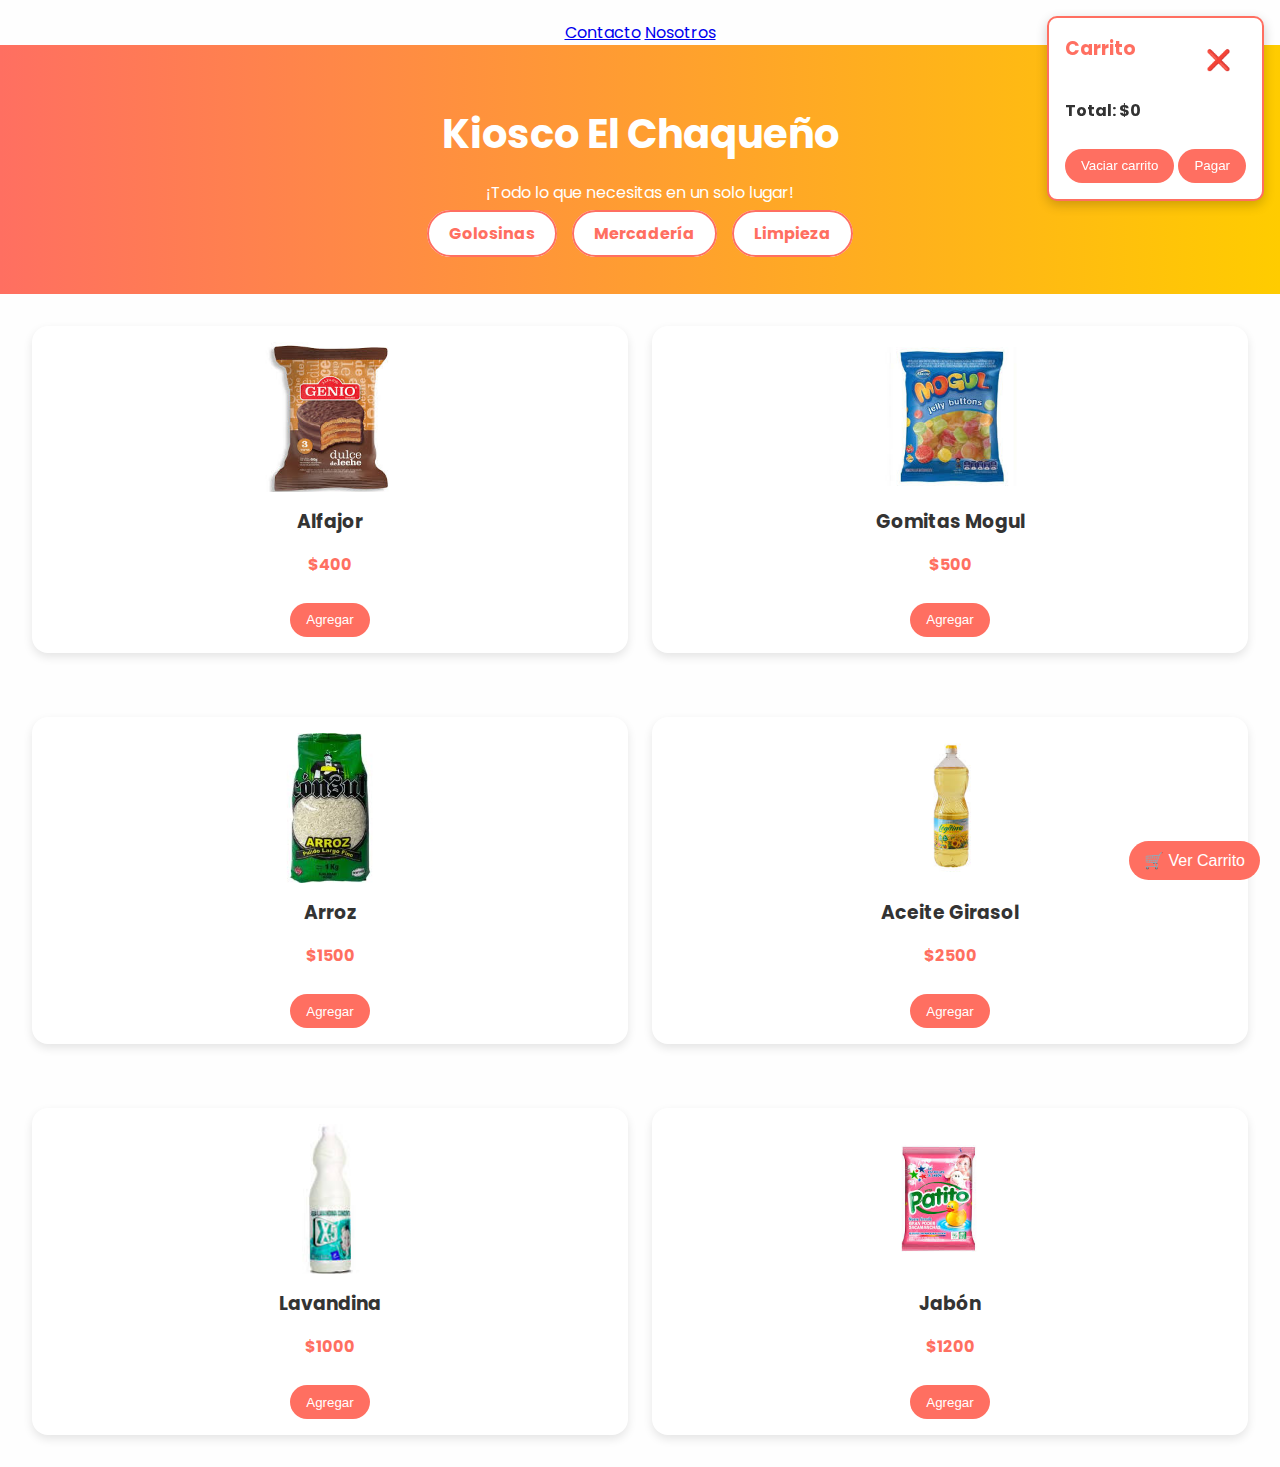
<file: index.html>
<!DOCTYPE html>
<html lang="es">
<head>
  <meta charset="utf-8"/>
  <meta name="viewport" content="width=device-width, initial-scale=1.0"/>
  <title>Kiosco El Chaqueño</title>
  <link href="estilo.css" rel="stylesheet"/>
</head>
<body>
  <button id="abrirCarritoBtn" onclick="abrirCarrito()" style="position:fixed;bottom:20px;right:20px;padding:10px 15px;font-size:16px;z-index:1000;display:block;">
    🛒 Ver Carrito
  </button>

  <div style="margin-top: 20px; text-align: center;">
    <a href="contacto.html">Contacto</a>
    <a href="nosotros.html">Nosotros</a>
  </div>

  <header>
    <h1 id="Titulo">Kiosco El Chaqueño</h1>
    <p>¡Todo lo que necesitas en un solo lugar!</p>
    <nav>
      <ul>
        <li><a href="#golosinas">Golosinas</a></li>
        <li><a href="#mercaderia">Mercadería</a></li>
        <li><a href="#limpieza">Limpieza</a></li>
      </ul>
    </nav>
  </header>

  <div id="carrito">
    <button onclick="cerrarCarrito()" style="position:absolute;top:10px;right:15px;background:none;border:none;font-size:20px;cursor:pointer;">❌</button>
    <h3>Carrito</h3>
    <ul id="lista-carrito"></ul>
    <p><strong>Total: $<span id="total">0</span></strong></p>
    <button class="vaciar-btn" onclick="vaciarCarrito()">Vaciar carrito</button>
    <button class="pagar-btn" onclick="redirigirAPago()">Pagar</button>
  </div>

  <section class="productos" id="golosinas">
    <div class="producto">
      <img src="Alfajor.jpeg" alt="Alfajor"/>
      <h3>Alfajor</h3>
      <p class="precio" data-precio="400">$400</p>
      <button onclick="agregarAlCarrito('Alfajor', 400)">Agregar</button>
    </div>
    <div class="producto">
      <img src="Gomitas Mogul.jpeg" alt="Gomitas Mogul"/>
      <h3>Gomitas Mogul</h3>
      <p class="precio" data-precio="500">$500</p>
      <button onclick="agregarAlCarrito('Gomitas Mogul', 500)">Agregar</button>
    </div>
  </section>

  <section class="productos" id="mercaderia">
    <div class="producto">
      <img src="arroz.jpeg" alt="Arroz"/>
      <h3>Arroz</h3>
      <p class="precio" data-precio="1500">$1500</p>
      <button onclick="agregarAlCarrito('Arroz', 1500)">Agregar</button>
    </div>
    <div class="producto">
      <img src="Aceite Girasol.jpeg" alt="Aceite Girasol"/>
      <h3>Aceite Girasol</h3>
      <p class="precio" data-precio="2500">$2500</p>
      <button onclick="agregarAlCarrito('Aceite Girasol', 2500)">Agregar</button>
    </div>
  </section>


  <section class="productos" id="limpieza">
    <div class="producto">
      <img src="Lavandina.jpeg" alt="Lavandina">
      <h3>Lavandina</h3>
      <p class="precio" data-precio="1000">$1000</p>
      <button onclick="agregarAlCarrito('Lavandina', 1000)">Agregar</button>
    </div>
    <div class="producto">
      <img src="jabon.jpeg" alt="Jabón">
      <h3>Jabón</h3>
      <p class="precio" data-precio="1200">$1200</p>
      <button onclick="agregarAlCarrito('Jabón', 1200)">Agregar</button>
    </div>
  </section>


<script>
  let carrito = [];

  function agregarAlCarrito(nombre, precio) {
    carrito.push({ nombre, precio });
    actualizarCarrito();
  }

  function quitarDelCarrito(nombre) {
    const index = carrito.findIndex(item => item.nombre === nombre);
    if (index !== -1) {
      carrito.splice(index, 1);
      actualizarCarrito();
    }
  }

  function actualizarCarrito() {
    const listaCarrito = document.getElementById("lista-carrito");
    listaCarrito.innerHTML = "";
    let total = 0;

    carrito.forEach((item) => {
      const li = document.createElement("li");
      li.innerHTML = `${item.nombre} - $${item.precio}
        <button onclick="quitarDelCarrito('${item.nombre}')">❌</button>`;
      listaCarrito.appendChild(li);
      total += item.precio;
    });

    document.getElementById("total").textContent = total;
  }

  function vaciarCarrito() {
    carrito = [];
    actualizarCarrito();
  }

  function abrirCarrito() {
    document.getElementById("carrito").style.display = "block";
  }

  function cerrarCarrito() {
    document.getElementById("carrito").style.display = "none";
  }

  function redirigirAPago() {
    localStorage.setItem('carrito', JSON.stringify(carrito));
    window.location.href = "recibo.html";
  }
</script>



<script>
  let carrito = [];

  function agregarAlCarrito(nombre, precio) {
    carrito.push({ nombre, precio });
    actualizarCarrito();
  }

  function quitarDelCarrito(nombre) {
    const index = carrito.findIndex(item => item.nombre === nombre);
    if (index !== -1) {
      carrito.splice(index, 1);
      actualizarCarrito();
    }
  }

  function actualizarCarrito() {
    const listaCarrito = document.getElementById("lista-carrito");
    listaCarrito.innerHTML = "";
    let total = 0;

    carrito.forEach((item) => {
      const li = document.createElement("li");
      li.innerHTML = `${item.nombre} - $${item.precio}
        <button onclick="quitarDelCarrito('${item.nombre}')">❌</button>`;
      listaCarrito.appendChild(li);
      total += item.precio;
    });

    document.getElementById("total").textContent = total;
  }

  function vaciarCarrito() {
    carrito = [];
    actualizarCarrito();
  }

  function abrirCarrito() {
    document.getElementById("carrito").style.display = "block";
  }

  function cerrarCarrito() {
    document.getElementById("carrito").style.display = "none";
  }

  function redirigirAPago() {
    localStorage.setItem('carrito', JSON.stringify(carrito));
    window.location.href = "recibo.html";
  }
</script>


</body>

</html>
</file>
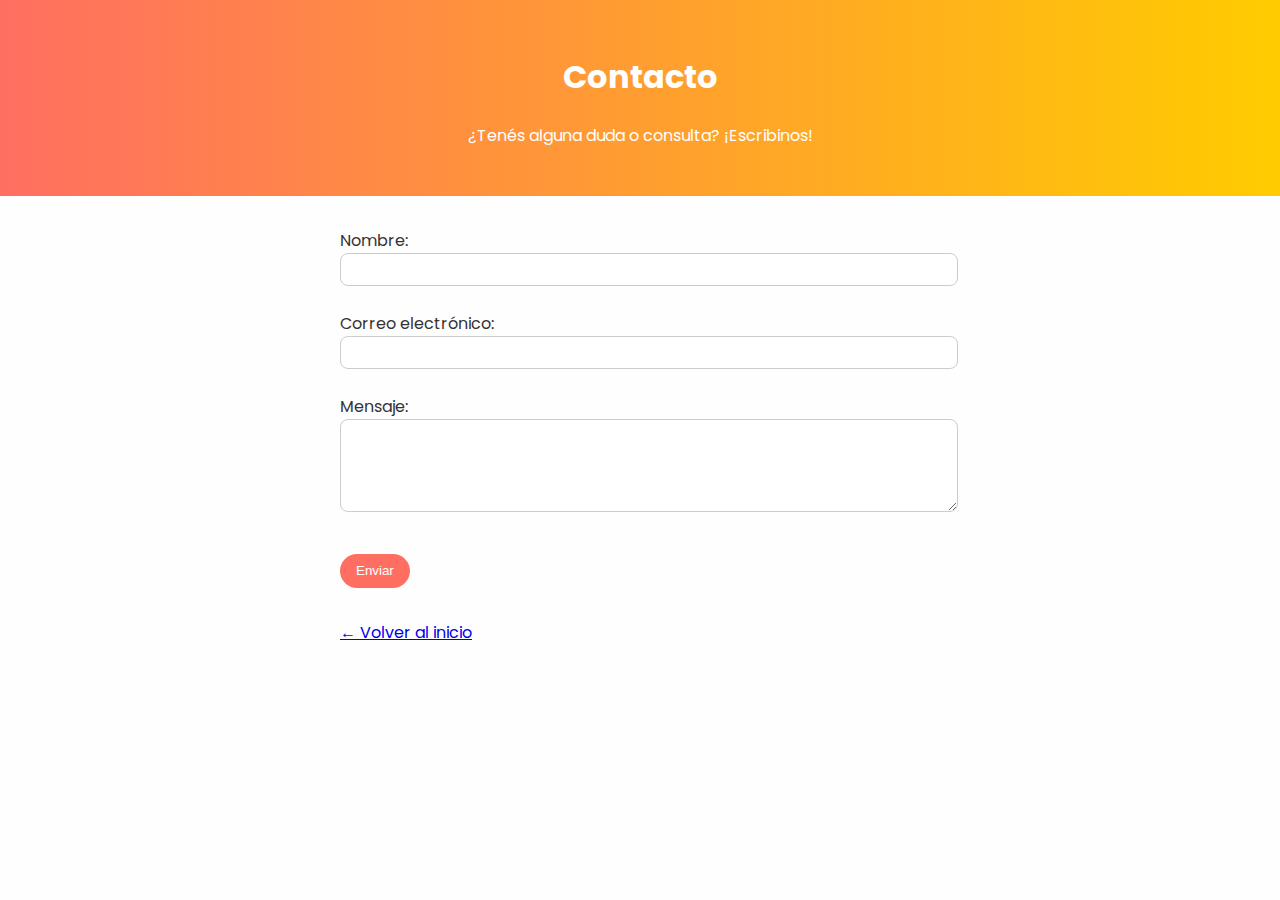
<file: contacto.html>
<!DOCTYPE html>
<html lang="es">
<head>
  <meta charset="UTF-8">
  <title>Contacto</title>
  <link rel="stylesheet" href="estilo.css">
</head>
<body>
  <header>
    <h1>Contacto</h1>
    <p>¿Tenés alguna duda o consulta? ¡Escribinos!</p>
  </header>
  <main style="max-width: 600px; margin: auto; padding: 2rem;">
    <form action="#" method="post" class="formulario-contacto">
      <label for="nombre">Nombre:</label><br>
      <input type="text" id="nombre" name="nombre" style="width: 100%; padding: 0.5rem; border-radius: 8px; border: 1px solid #ccc;"><br><br>

      <label for="email">Correo electrónico:</label><br>
      <input type="email" id="email" name="email" style="width: 100%; padding: 0.5rem; border-radius: 8px; border: 1px solid #ccc;"><br><br>

      <label for="mensaje">Mensaje:</label><br>
      <textarea id="mensaje" name="mensaje" rows="5" style="width: 100%; padding: 0.5rem; border-radius: 8px; border: 1px solid #ccc;"></textarea><br><br>

      <button type="submit">Enviar</button>
    </form>
    <p style="margin-top: 2rem;"><a href="index.html">← Volver al inicio</a></p>
  </main>
</body>
</html>
</file>
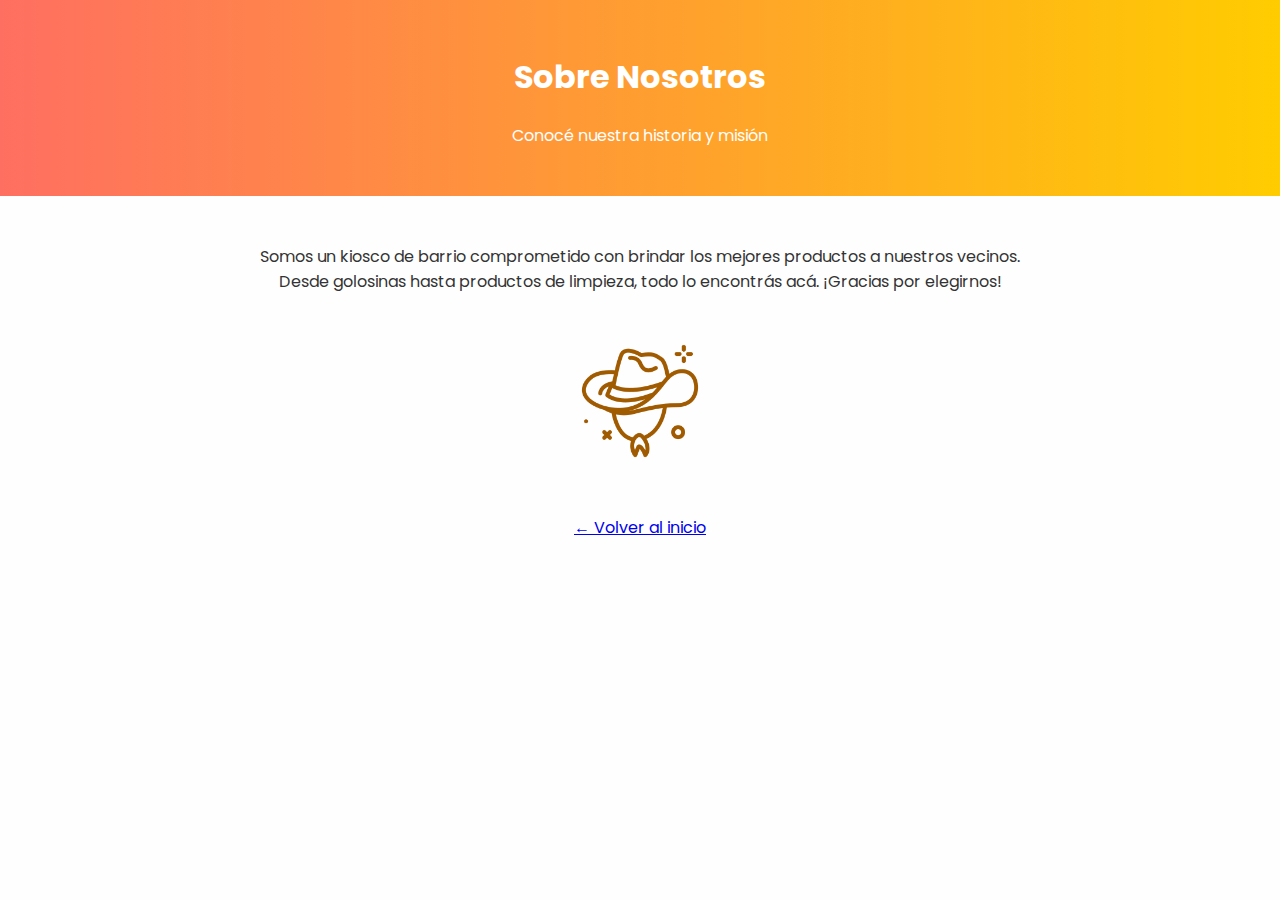
<file: nosotros.html>
<!DOCTYPE html>
<html lang="es">
<head>
  <meta charset="UTF-8">
  <title>Nosotros</title>
  <link rel="stylesheet" href="estilo.css">
</head>
<body>
  <header>
    <h1>Sobre Nosotros</h1>
    <p>Conocé nuestra historia y misión</p>
  </header>
  <main style="max-width: 800px; margin: auto; padding: 2rem; text-align: center;">
    <p>Somos un kiosco de barrio comprometido con brindar los mejores productos a nuestros vecinos. Desde golosinas hasta productos de limpieza, todo lo encontrás acá. ¡Gracias por elegirnos!</p>
    <img src="sombrero2.png" alt="Logo del Kiosco" width="150" style="margin-top: 1rem;">
    <p style="margin-top: 2rem;"><a href="index.html">← Volver al inicio</a></p>
  </main>
</body>
</html>
</file>
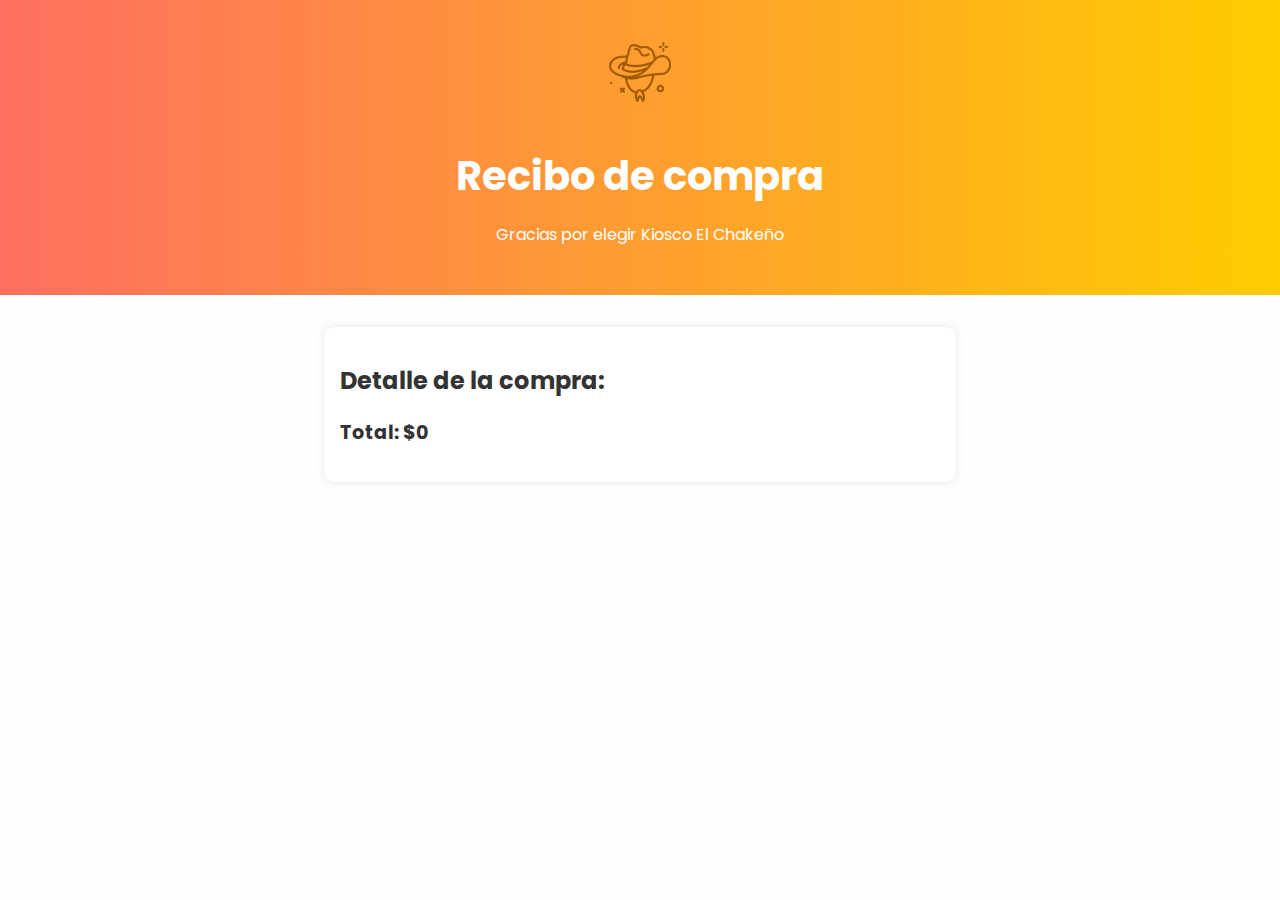
<file: recibo.html>
<!DOCTYPE html>
<html lang="es">
<head>
  <meta charset="UTF-8">
  <title>Recibo de compra</title>
  <link rel="stylesheet" href="estilo.css">
</head>
<body>
  <header>
    <img src="sombrero2.png" alt="Logo" style="width:80px;height:auto;">
    <h1 id="Titulo">Recibo de compra</h1>
    <p>Gracias por elegir Kiosco El Chakeño</p>
  </header>
  <main style="max-width: 600px; margin: 2rem auto; padding: 1rem; background-color: white; border-radius: 10px; box-shadow: 0 0 10px rgba(0,0,0,0.1);">
    <h2>Detalle de la compra:</h2>
    <ul id="detalle-compra" style="list-style: none; padding: 0;"></ul>
    <p style="font-weight: bold; font-size: 1.2rem;">Total: $<span id="total">0</span></p>
  </main>
  <script>
    document.addEventListener('DOMContentLoaded', () => {
      const carrito = JSON.parse(localStorage.getItem('carrito')) || [];
      const lista = document.getElementById('detalle-compra');
      const totalEl = document.getElementById('total');

      let total = 0;
      carrito.forEach(item => {
        const li = document.createElement('li');
        li.textContent = item.nombre + " - $" + item.precio;
        li.style.padding = "5px 0";
        lista.appendChild(li);
        total += item.precio;
      });

      totalEl.textContent = total;
    });
  </script>
</body>
</html>
</file>
<file: estilo.css>
@import url('https://fonts.googleapis.com/css2?family=Poppins:wght@300;500;700&display=swap');

:root {
  --primary: #ff6f61;
  --secondary: #ffcc00;
  --background: #fefefe;
  --text: #333;
  --card-bg: #ffffff;
  --card-shadow: rgba(0, 0, 0, 0.1);
}

body {
  margin: 0;
  padding: 0;
  font-family: 'Poppins', sans-serif;
  background-color: var(--background);
  color: var(--text);
}

header {
  text-align: center;
  padding: 2rem 1rem;
  background: linear-gradient(to right, var(--primary), var(--secondary));
  color: white;
}

#Titulo {
  font-size: 2.5rem;
  margin-bottom: 0.5rem;
}

nav ul {
  list-style: none;
  padding: 0;
  display: flex;
  justify-content: center;
  flex-wrap: wrap;
  gap: 15px;
}

nav a {
  text-decoration: none;
  background-color: white;
  color: var(--primary);
  padding: 10px 20px;
  border-radius: 30px;
  font-weight: bold;
  transition: 0.3s;
  border: 2px solid var(--primary);
}

nav a:hover {
  background-color: var(--primary);
  color: white;
}

.productos {
  display: grid;
  grid-template-columns: repeat(auto-fit, minmax(220px, 1fr));
  gap: 1.5rem;
  padding: 2rem;
}

.producto {
  background-color: var(--card-bg);
  border-radius: 16px;
  box-shadow: 0 4px 10px var(--card-shadow);
  padding: 1rem;
  text-align: center;
  transition: transform 0.2s;
}

.producto:hover {
  transform: translateY(-5px);
}

.producto img {
  max-width: 100%;
  border-radius: 12px;
  height: 150px;
  object-fit: cover;
}

.producto h3 {
  margin: 0.5rem 0;
}

.precio {
  font-weight: bold;
  color: var(--primary);
}

button {
  background-color: var(--primary);
  color: white;
  border: none;
  padding: 0.6rem 1rem;
  border-radius: 25px;
  cursor: pointer;
  margin-top: 10px;
  transition: background-color 0.3s;
}

button:hover {
  background-color: #e65b50;
}

#carrito {
  position: fixed;
  top: 1rem;
  right: 1rem;
  background: white;
  border: 2px solid var(--primary);
  padding: 1rem;
  max-width: 250px;
  z-index: 100;
  border-radius: 10px;
  box-shadow: 0 4px 12px rgba(0,0,0,0.2);
}

#carrito h3 {
  margin-top: 0;
  color: var(--primary);
}

#lista-carrito {
  list-style: none;
  padding: 0;
  max-height: 200px;
  overflow-y: auto;
}

.oculto {
  visibility: hidden;
  opacity: 0;
  transition: opacity 0.3s ease;
}

#carrito {
  transition: opacity 0.3s ease, transform 0.3s ease;
}
#carrito.oculto {
  opacity: 0;
  transform: scale(0.95);
  pointer-events: none;
}
</file>
